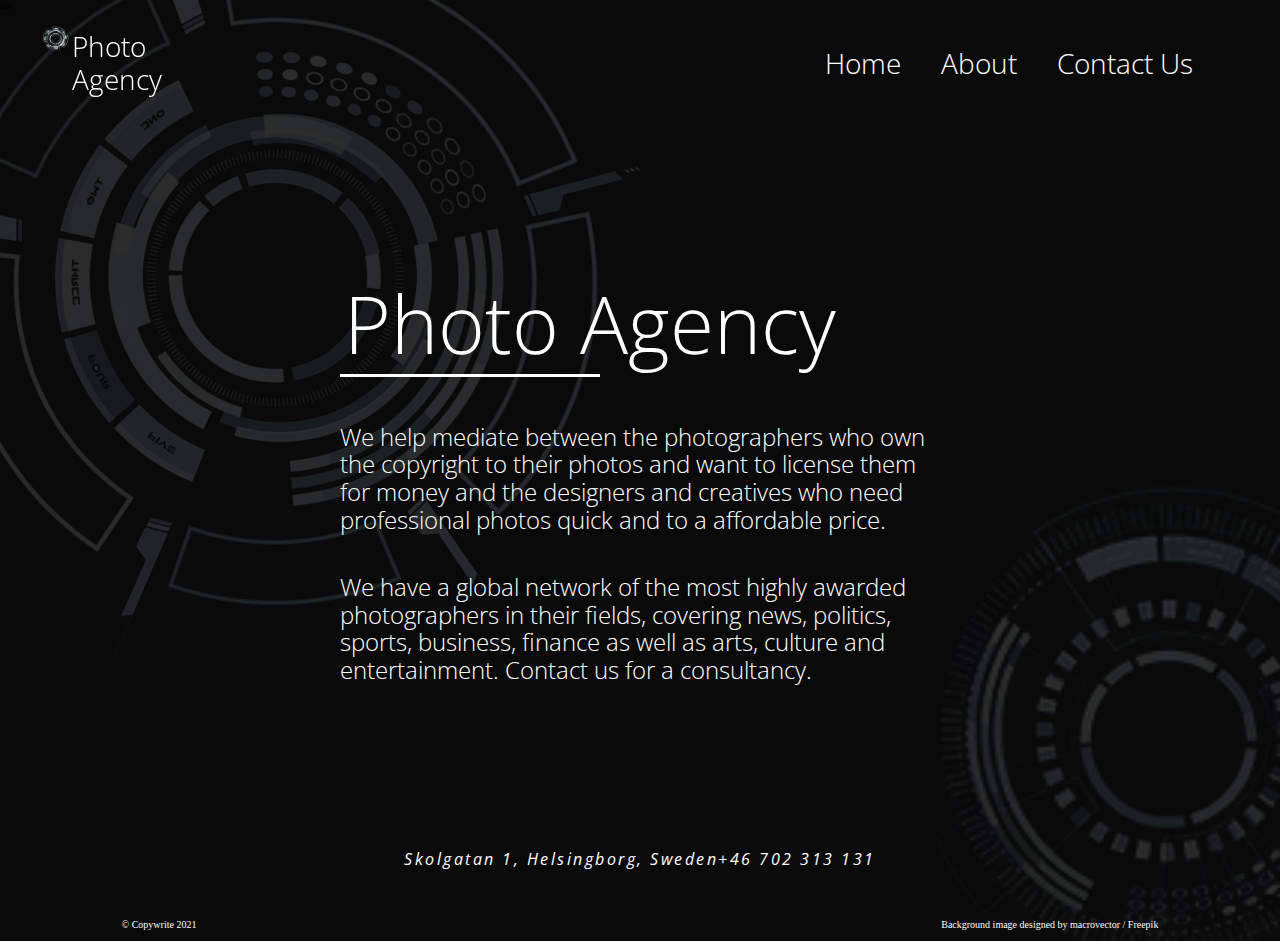
<file: index.html>
div<!DOCTYPE html>
<html lang="en">
  <head>
    <meta charset="UTF-8" />
    <meta http-equiv="X-UA-Compatible" content="IE=edge" />
    <meta name="viewport" content="width=device-width, initial-scale=1.0" />
    <meta
      name="description"
      content="We at Photo Agency help mediate between the photographers who own the copyright to their photos and want to license them for money and the designers and creatives who need professional photos quick and to a affordable price."
    />
    <meta
      property="og:description"
      content="We at Photo Agency help mediate between the photographers who own the copyright to their photos and want to license them for money and the designers and creatives who need professional photos quick and to a affordable price."
    />
    <meta
      property="twitter:description"
      content="We at Photo Agency help mediate between the photographers who own the copyright to their photos and want to license them for money and the designers and creatives who need professional photos quick and to a affordable price."
    />
    <!-- Google fonts -->
    <link rel="preconnect" href="https://fonts.gstatic.com" />
    <link
      href="https://fonts.googleapis.com/css2?family=Open+Sans+Condensed:ital,wght@0,300;0,700;1,300&display=swap"
      rel="stylesheet"
    />
    <!-- Font Awesome -->
    <link
      rel="stylesheet"
      href="https://use.fontawesome.com/releases/v5.15.2/css/all.css"
      integrity="sha384-vSIIfh2YWi9wW0r9iZe7RJPrKwp6bG+s9QZMoITbCckVJqGCCRhc+ccxNcdpHuYu"
      crossorigin="anonymous"
    />
    <!-- css stylesheets -->
    <link rel="stylesheet" href="assets/styles/normalize.css" />
    <link rel="stylesheet" href="assets/styles/landing/landing.css" />
    <!-- Favicon in title tab -->
    <link rel="icon" href="assets/images/landing-img/favicon-32x32.png" />
    <title>Photo Agency</title>
  </head>
  <body class="body">
    <!-- Background Images -->
    <!-- <div class="lenses2"> -->
    <svg class="lenses2-img">
      <use xlink:href="assets/images/landing-img/lens-D.svg#lensD"></use>
    </svg>
    <!-- </div> -->
    <!-- <div class="wrapper__lenses3"> -->
    <svg class="lenses3-img">
      <use xlink:href="assets/images/landing-img/lens-C.svg#lensC"></use>
    </svg>
    <!-- </div> -->

    <!-- Header with logo and navigation links -->
    <header class="header">
      <div class="logo heading__h3">
        <div>
          <svg class="logo__img">
            <use
              xlink:href="assets/images/landing-img/lens-small.svg#lens"
            ></use>
          </svg>
        </div>
        <a class="logo__link" href="#">Photo Agency</a>
      </div>
      <!-- Nav toggler -->
      <div class="menu-toggle" id="jsNavbarToggle">
        <div class="one"></div>
        <div class="two"></div>
        <div class="three"></div>
      </div>
      <!-- Navigation -->
      <nav class="nav">
        <ul class="nav__list" id="jsMenu">
          <li class="nav__item">
            <a href="#" class="nav__links heading__h3">Home</a>
          </li>
          <li class="nav__item">
            <a href="pages/about.html" class="nav__links heading__h3">About</a>
          </li>
          <li class="nav__item">
            <a href="pages/contact.html" class="nav__links heading__h3"
              >Contact Us</a
            >
          </li>
        </ul>
      </nav>
    </header>
    <div class="page-container">
      <main class="wrapper">
        <div class="main__title">
          <div class="h1">
            <h1 class="main__title--h1">Photo Agency</h1>
            <div class="h1__underline"></div>
          </div>
          <div class="main__paragraph">
            <h5 class="heading__h5 main__paragraph--h5">
              We help mediate between the photographers who own the copyright to
              their photos and want to license them for money and the designers
              and creatives who need professional photos quick and to a
              affordable price.
            </h5>
          </div>
          <div class="main__paragraph">
            <h5 class="heading__h5 main__paragraph--h5">
              We have a global network of the most highly awarded photographers
              in their fields, covering news, politics, sports, business,
              finance as well as arts, culture and entertainment. Contact us for
              a consultancy.
            </h5>
          </div>
        </div>
      </main>
      <!-- Footer with address and social media links -->
      <footer class="footer">
        <div class="footer__box">
          <address class="footer__address">
            <p class="footer__address--text">
              Skolgatan 1, Helsingborg, Sweden
            </p>
            <p class="footer__address--text">+46 702 313 131</p>
          </address>

          <div class="footer__social">
            <ul class="footer__social--list">
              <li class="footer__social--items">
                <a class="footer__social--icon" href="https://www.facebook.com/"
                  ><i class="fab fa-facebook"></i
                ></a>
              </li>
              <li class="footer__social--items">
                <a
                  class="footer__social--icon"
                  href="https://www.instagram.com/"
                  ><i class="fab fa-instagram"></i
                ></a>
              </li>
              <li class="footer__social--items">
                <a
                  class="footer__social--icon"
                  href="https://twitter.com/?lang=en"
                  ><i class="fab fa-twitter"></i
                ></a>
              </li>
              <li class="footer__social--items">
                <a class="footer__social--icon" href="https://www.linkedin.com/"
                  ><i class="fab fa-linkedin-in"></i
                ></a>
              </li>
            </ul>
          </div>
          <div class="copy">
            <div class="copy__text">&#169; Copywrite 2021</div>
            <div class="copy__attribute">
              <a href="http://www.freepik.com"
                >Background image designed by macrovector / Freepik</a
              >
            </div>
          </div>
        </div>
      </footer>
    </div>
    <!-- javascript file to toggle mobile navigation menu -->
    <script src="assets/script/landing.js"></script>
  </body>
</html>
</file>
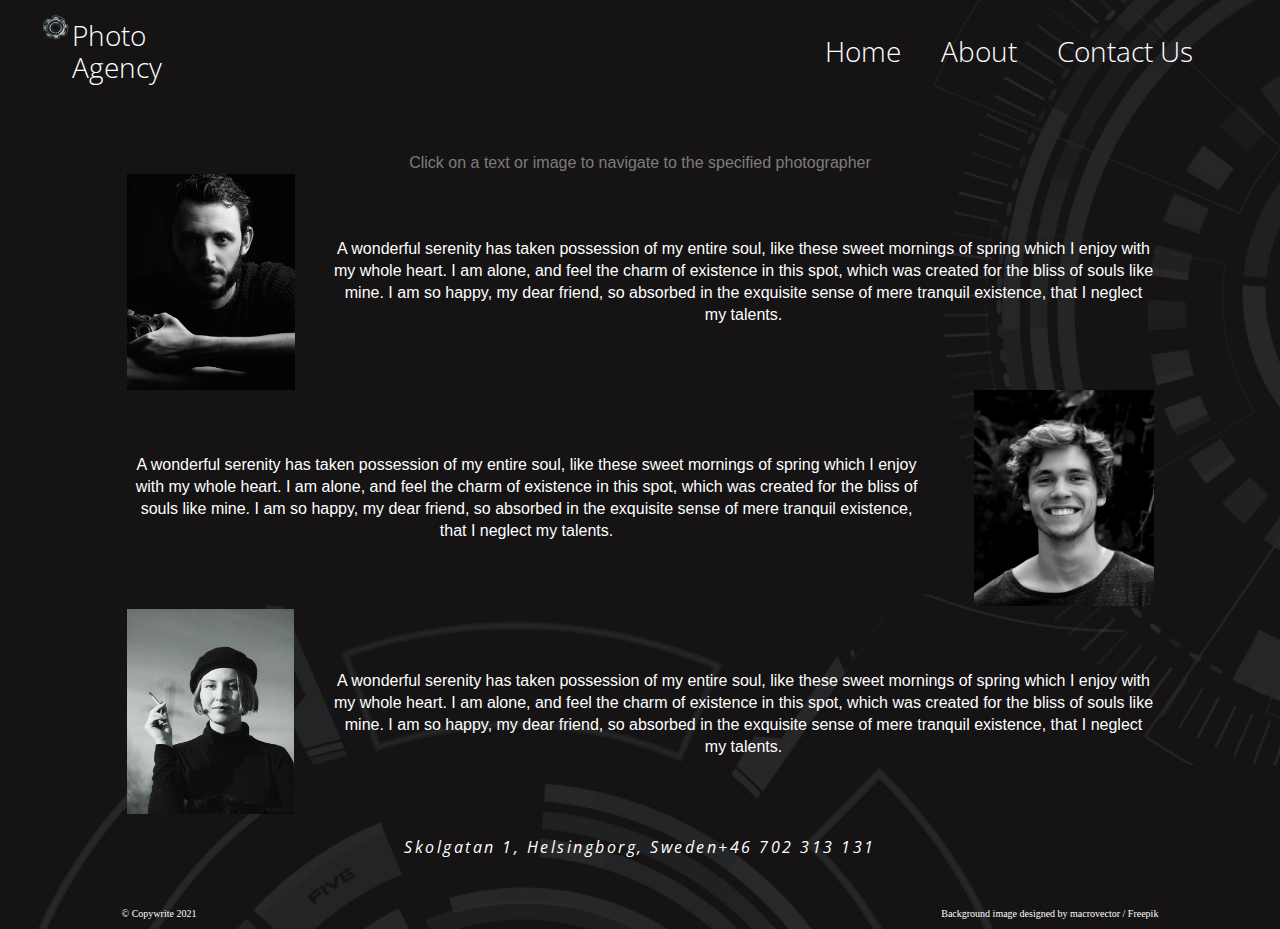
<file: pages/about.html>
<!DOCTYPE html>
<html lang="en">
  <head>
    <meta charset="UTF-8" />
    <meta http-equiv="X-UA-Compatible" content="IE=edge" />
    <meta name="viewport" content="width=device-width, initial-scale=1.0" />
    <meta
      name="description"
      content="We at Photo Agency help mediate between the photographers who own the copyright to their photos and want to license them for money and the designers and creatives who need professional photos quick and to a affordable price."
    />
    <meta
      property="og:description"
      content="We at Photo Agency help mediate between the photographers who own the copyright to their photos and want to license them for money and the designers and creatives who need professional photos quick and to a affordable price."
    />
    <meta
      property="twitter:description"
      content="We at Photo Agency help mediate between the photographers who own the copyright to their photos and want to license them for money and the designers and creatives who need professional photos quick and to a affordable price."
    />
    <!-- Google fonts -->
    <link rel="preconnect" href="https://fonts.gstatic.com" />
    <link
      href="https://fonts.googleapis.com/css2?family=Open+Sans+Condensed:ital,wght@0,300;0,700;1,300&display=swap"
      rel="stylesheet"
    />
    <!-- Font Awesome -->
    <link
      rel="stylesheet"
      href="https://use.fontawesome.com/releases/v5.15.2/css/all.css"
      integrity="sha384-vSIIfh2YWi9wW0r9iZe7RJPrKwp6bG+s9QZMoITbCckVJqGCCRhc+ccxNcdpHuYu"
      crossorigin="anonymous"
    />
    <!-- css stylesheets -->
    <link rel="stylesheet" href="../assets/styles/normalize.css" />
    <link rel="stylesheet" href="../assets/styles/about/about.css" />
    <!-- Favicon in title tab -->
    <link rel="icon" href="../assets/images/landing-img/favicon-32x32.png" />
    <title>Photo Agency</title>
  </head>
  <body>
    <!-- Navigation -->
    <header class="header">
      <div class="logo heading__h3">
        <div>
          <svg class="logo__img">
            <use
              xlink:href="../assets/images/landing-img/lens-small.svg#lens"
            ></use>
          </svg>
        </div>
        <a class="logo__link" href="../index.html">Photo Agency</a>
      </div>
      <!-- Nav toggler -->
      <div class="menu-toggle" id="jsNavbarToggle">
        <div class="one"></div>
        <div class="two"></div>
        <div class="three"></div>
      </div>
      <!-- Nav links -->
      <nav class="nav">
        <ul class="nav__list" id="jsMenu">
          <li class="nav__item">
            <a href="../index.html" class="nav__links heading__h3">Home</a>
          </li>
          <li class="nav__item">
            <a href="#" class="nav__links heading__h3">About</a>
          </li>
          <li class="nav__item">
            <a href="contact.html" class="nav__links heading__h3">Contact Us</a>
          </li>
        </ul>
      </nav>
    </header>
    <!-- End Navigation -->

    <main>
      <div class="about-container">
        <!-- none- hover text -->
        <div class="info">
          <p>
            Click on a text or image to navigate to the specified photographer
          </p>
        </div>
        <!-- alex -->
        <div class="container-alex">
          <a class="alex-link" href="../pages/about/alex.html">
            <div class="alex-img">
              <img
                class="alex-img"
                src="../assets/images/about-img/alex.webp"
                alt="Alex portrait"
              />
            </div>
            <div class="alex-text">
              A wonderful serenity has taken possession of my entire soul, like
              these sweet mornings of spring which I enjoy with my whole heart.
              I am alone, and feel the charm of existence in this spot, which
              was created for the bliss of souls like mine. I am so happy, my
              dear friend, so absorbed in the exquisite sense of mere tranquil
              existence, that I neglect my talents.
            </div>
            <svg class="line" height="2" width="500">
              <line
                x1="0"
                y1="0"
                x2="500"
                y2="0"
                style="stroke: white; stroke-width: 2"
              />
            </svg>
          </a>
        </div>
        <!-- chris -->
        <div class="container-chris">
          <a class="chris-link" href="../pages/about/chris.html">
            <svg class="line" height="2" width="500">
              <line
                x1="0"
                y1="0"
                x2="500"
                y2="0"
                style="stroke: white; stroke-width: 2"
              />
            </svg>
            <div class="chris-text">
              A wonderful serenity has taken possession of my entire soul, like
              these sweet mornings of spring which I enjoy with my whole heart.
              I am alone, and feel the charm of existence in this spot, which
              was created for the bliss of souls like mine. I am so happy, my
              dear friend, so absorbed in the exquisite sense of mere tranquil
              existence, that I neglect my talents.
            </div>
            <div class="chris-img">
              <img
                class="chris-img"
                src="../assets/images/about-img/chris.webp"
                alt="Chris portrait"
              />
            </div>
          </a>
        </div>
        <!-- mollie -->
        <div class="container-mollie">
          <a class="mollie-link" href="../pages/about/mollie.html">
            <div class="mollie-img">
              <img
                class="mollie-img"
                src="../assets/images/about-img/mollie.webp"
                alt="Alex portrait"
              />
            </div>
            <div class="mollie-text">
              A wonderful serenity has taken possession of my entire soul, like
              these sweet mornings of spring which I enjoy with my whole heart.
              I am alone, and feel the charm of existence in this spot, which
              was created for the bliss of souls like mine. I am so happy, my
              dear friend, so absorbed in the exquisite sense of mere tranquil
              existence, that I neglect my talents.
            </div>
            <svg class="line" height="2" width="500">
              <line
                x1="0"
                y1="0"
                x2="500"
                y2="0"
                style="stroke: white; stroke-width: 2"
              />
            </svg>
          </a>
        </div>
      </div>
    </main>

    <!-- Footer with address and social media links -->
    <footer class="footer">
      <div class="footer__box">
        <address class="footer__address">
          <p class="footer__address--text">Skolgatan 1, Helsingborg, Sweden</p>
          <p class="footer__address--text">+46 702 313 131</p>
        </address>

        <div class="footer__social">
          <ul class="footer__social--list">
            <li class="footer__social--items">
              <a class="footer__social--icon" href="https://www.facebook.com/"
                ><i class="fab fa-facebook"></i
              ></a>
            </li>
            <li class="footer__social--items">
              <a class="footer__social--icon" href="https://www.instagram.com/"
                ><i class="fab fa-instagram"></i
              ></a>
            </li>
            <li class="footer__social--items">
              <a
                class="footer__social--icon"
                href="https://twitter.com/?lang=en"
                ><i class="fab fa-twitter"></i
              ></a>
            </li>
            <li class="footer__social--items">
              <a class="footer__social--icon" href="https://www.linkedin.com/"
                ><i class="fab fa-linkedin-in"></i
              ></a>
            </li>
          </ul>
        </div>
        <div class="copy">
          <div class="copy__text">&#169; Copywrite 2021</div>
          <div class="copy__attribute">
            <a href="http://www.freepik.com"
              >Background image designed by macrovector / Freepik</a
            >
          </div>
        </div>
      </div>
    </footer>

    <!-- Javascript file to toggle mobile navigation menu -->
    <script src="../assets/script/landing.js"></script>
  </body>
</html>
</file>
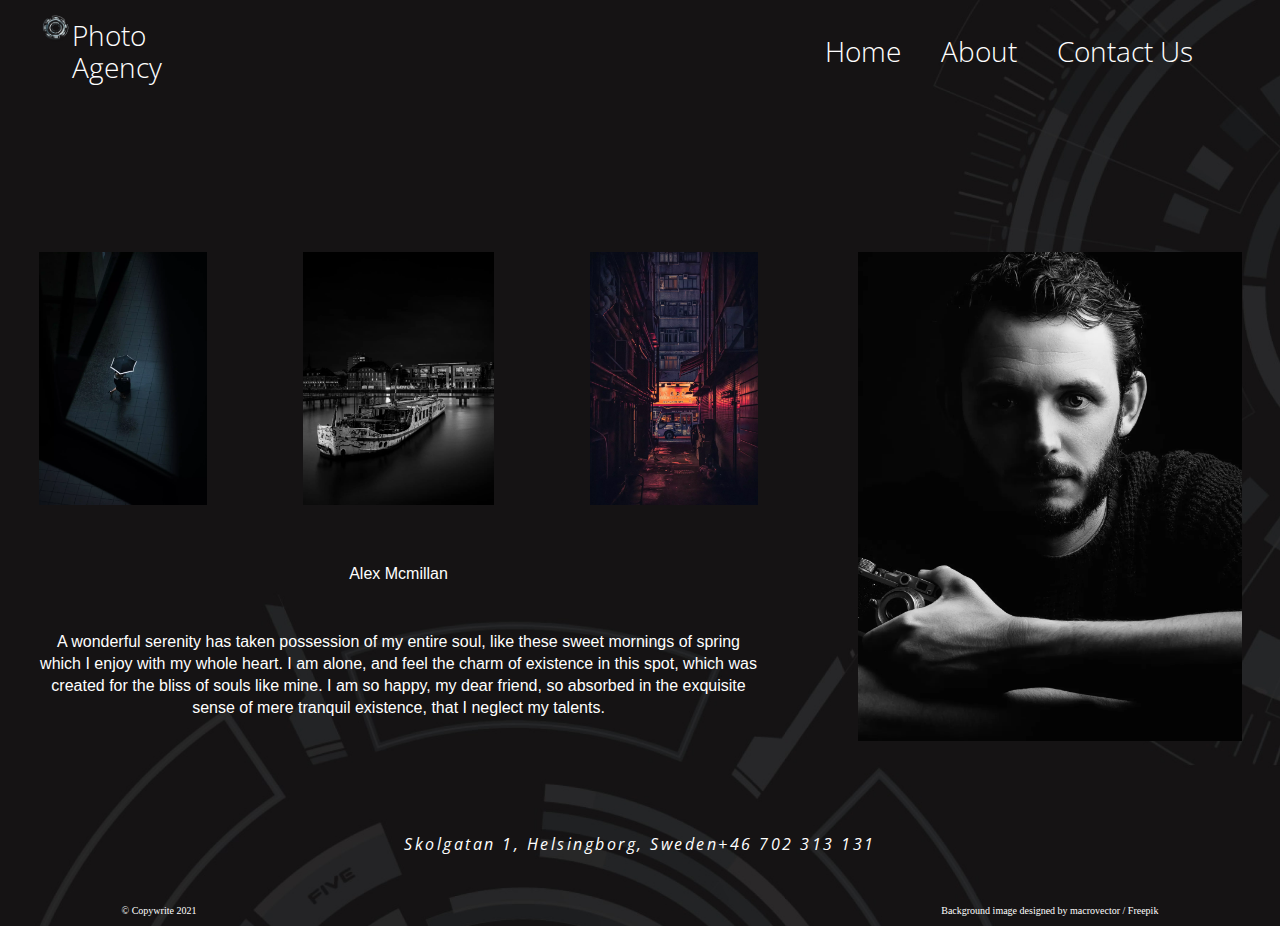
<file: pages/about/alex.html>
<!DOCTYPE html>
<html lang="en">
  <head>
    <meta charset="UTF-8" />
    <meta http-equiv="X-UA-Compatible" content="IE=edge" />
    <meta name="viewport" content="width=device-width, initial-scale=1.0" />
    <meta
      name="description"
      content="We at Photo Agency help mediate between the photographers who own the copyright to their photos and want to license them for money and the designers and creatives who need professional photos quick and to a affordable price."
    />
    <meta
      property="og:description"
      content="We at Photo Agency help mediate between the photographers who own the copyright to their photos and want to license them for money and the designers and creatives who need professional photos quick and to a affordable price."
    />
    <meta
      property="twitter:description"
      content="We at Photo Agency help mediate between the photographers who own the copyright to their photos and want to license them for money and the designers and creatives who need professional photos quick and to a affordable price."
    />
    <!-- Google fonts -->
    <link rel="preconnect" href="https://fonts.gstatic.com" />
    <link
      href="https://fonts.googleapis.com/css2?family=Open+Sans+Condensed:ital,wght@0,300;0,700;1,300&display=swap"
      rel="stylesheet"
    />
    <!-- Font Awesome -->
    <link
      rel="stylesheet"
      href="https://use.fontawesome.com/releases/v5.15.2/css/all.css"
      integrity="sha384-vSIIfh2YWi9wW0r9iZe7RJPrKwp6bG+s9QZMoITbCckVJqGCCRhc+ccxNcdpHuYu"
      crossorigin="anonymous"
    />
    <!-- css stylesheets -->
    <link rel="stylesheet" href="../../assets/styles/normalize.css" />
    <link rel="stylesheet" href="../../assets/styles/about/photo.css" />
    <!-- Favicon in title tab -->
    <link rel="icon" href="../../assets/images/landing-img/favicon-32x32.png" />
    <title>Photo Agency</title>
  </head>
  <body>
    <!-- Navigation -->
    <header class="header">
      <div class="logo heading__h3">
        <div>
          <svg class="logo__img">
            <use
              xlink:href="../../assets/images/landing-img/lens-small.svg#lens"
            ></use>
          </svg>
        </div>
        <a class="logo__link" href="../../index.html">Photo Agency</a>
      </div>
      <!-- Nav toggler -->
      <div class="menu-toggle" id="jsNavbarToggle">
        <div class="one"></div>
        <div class="two"></div>
        <div class="three"></div>
      </div>
      <!-- Nav links -->
      <nav class="nav">
        <ul class="nav__list" id="jsMenu">
          <li class="nav__item">
            <a href="../../index.html" class="nav__links heading__h3">Home</a>
          </li>
          <li class="nav__item">
            <a href="../about.html" class="nav__links heading__h3">About</a>
          </li>
          <li class="nav__item">
            <a href="../contact.html" class="nav__links heading__h3"
              >Contact Us</a
            >
          </li>
        </ul>
      </nav>
    </header>
    <!-- End Navigation -->
    <main>
      <div class="spacediv"></div>
      <div class="photo-container">
        <div class="left">
          <div class="photos">
            <div class="photos-sub-alex">
              <img
                src="../../assets/images/about-img/city-life.webp"
                alt="City"
              />
            </div>
            <div class="photos-sub-alex">
              <img src="../../assets/images/about-img/boat.webp" alt="Boat" />
            </div>
            <div class="photos-sub-alex">
              <img
                src="../../assets/images/about-img/hong-kong.webp"
                alt="Hong Kong"
              />
            </div>
          </div>
          <div class="text">
            <p>Alex Mcmillan</p>
            <p>
              A wonderful serenity has taken possession of my entire soul, like
              these sweet mornings of spring which I enjoy with my whole heart.
              I am alone, and feel the charm of existence in this spot, which
              was created for the bliss of souls like mine. I am so happy, my
              dear friend, so absorbed in the exquisite sense of mere tranquil
              existence, that I neglect my talents.
            </p>
          </div>
        </div>
        <div class="right">
          <img
            class="right"
            src="../../assets/images/about-img/alex.webp"
            alt="Alex, portrait"
          />
        </div>
      </div>
    </main>

    <!-- Footer with address and social media links -->
    <footer class="footer">
      <div class="footer__box">
        <address class="footer__address">
          <p class="footer__address--text">Skolgatan 1, Helsingborg, Sweden</p>
          <p class="footer__address--text">+46 702 313 131</p>
        </address>

        <div class="footer__social">
          <ul class="footer__social--list">
            <li class="footer__social--items">
              <a class="footer__social--icon" href="https://www.facebook.com/"
                ><i class="fab fa-facebook"></i
              ></a>
            </li>
            <li class="footer__social--items">
              <a class="footer__social--icon" href="https://www.instagram.com/"
                ><i class="fab fa-instagram"></i
              ></a>
            </li>
            <li class="footer__social--items">
              <a
                class="footer__social--icon"
                href="https://twitter.com/?lang=en"
                ><i class="fab fa-twitter"></i
              ></a>
            </li>
            <li class="footer__social--items">
              <a class="footer__social--icon" href="https://www.linkedin.com/"
                ><i class="fab fa-linkedin-in"></i
              ></a>
            </li>
          </ul>
        </div>
        <div class="copy">
          <div class="copy__text">&#169; Copywrite 2021</div>
          <div class="copy__attribute">
            <a href="http://www.freepik.com"
              >Background image designed by macrovector / Freepik</a
            >
          </div>
        </div>
      </div>
    </footer>

    <!-- Javascript file to toggle mobile navigation menu -->
    <script src="../../assets/script/landing.js"></script>
  </body>
</html>
</file>
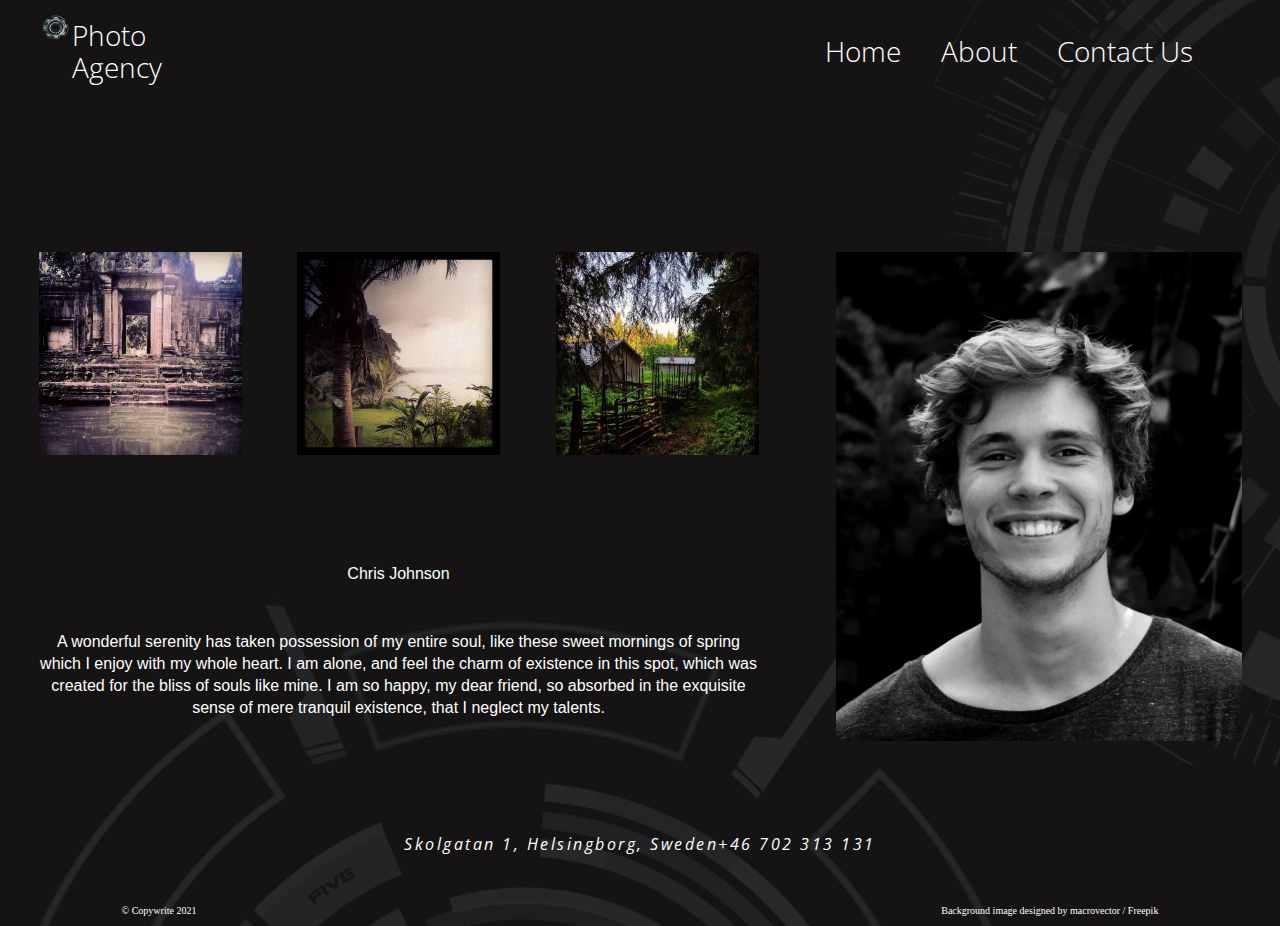
<file: pages/about/chris.html>
<!DOCTYPE html>
<html lang="en">
  <head>
    <meta charset="UTF-8" />
    <meta http-equiv="X-UA-Compatible" content="IE=edge" />
    <meta name="viewport" content="width=device-width, initial-scale=1.0" />
    <meta
      name="description"
      content="We at Photo Agency help mediate between the photographers who own the copyright to their photos and want to license them for money and the designers and creatives who need professional photos quick and to a affordable price."
    />
    <meta
      property="og:description"
      content="We at Photo Agency help mediate between the photographers who own the copyright to their photos and want to license them for money and the designers and creatives who need professional photos quick and to a affordable price."
    />
    <meta
      property="twitter:description"
      content="We at Photo Agency help mediate between the photographers who own the copyright to their photos and want to license them for money and the designers and creatives who need professional photos quick and to a affordable price."
    />
    <!-- Google fonts -->
    <link rel="preconnect" href="https://fonts.gstatic.com" />
    <link
      href="https://fonts.googleapis.com/css2?family=Open+Sans+Condensed:ital,wght@0,300;0,700;1,300&display=swap"
      rel="stylesheet"
    />
    <!-- Font Awesome -->
    <link
      rel="stylesheet"
      href="https://use.fontawesome.com/releases/v5.15.2/css/all.css"
      integrity="sha384-vSIIfh2YWi9wW0r9iZe7RJPrKwp6bG+s9QZMoITbCckVJqGCCRhc+ccxNcdpHuYu"
      crossorigin="anonymous"
    />
    <!-- css stylesheets -->
    <link rel="stylesheet" href="../../assets/styles/normalize.css" />
    <link rel="stylesheet" href="../../assets/styles/about/photo.css" />
    <!-- Favicon in title tab -->
    <link rel="icon" href="../../assets/images/landing-img/favicon-32x32.png" />
    <title>Photo Agency</title>
  </head>
  <body>
    <!-- Navigation -->
    <header class="header">
      <div class="logo heading__h3">
        <div>
          <svg class="logo__img">
            <use
              xlink:href="../../assets/images/landing-img/lens-small.svg#lens"
            ></use>
          </svg>
        </div>
        <a class="logo__link" href="../../index.html">Photo Agency</a>
      </div>
      <!-- Nav toggler -->
      <div class="menu-toggle" id="jsNavbarToggle">
        <div class="one"></div>
        <div class="two"></div>
        <div class="three"></div>
      </div>
      <!-- Nav links -->
      <nav class="nav">
        <ul class="nav__list" id="jsMenu">
          <li class="nav__item">
            <a href="../../index.html" class="nav__links heading__h3">Home</a>
          </li>
          <li class="nav__item">
            <a href="../about.html" class="nav__links heading__h3">About</a>
          </li>
          <li class="nav__item">
            <a href="../contact.html" class="nav__links heading__h3"
              >Contact Us</a
            >
          </li>
        </ul>
      </nav>
    </header>
    <!-- End Navigation -->
    <main>
      <div class="spacediv"></div>
      <div class="photo-container">
        <div class="left">
          <div class="photos">
            <div class="photos-sub-chris">
              <img
                src="../../assets/images/about-img/cambodia.webp"
                alt="Temple"
              />
            </div>
            <div class="photos-sub-chris">
              <img src="../../assets/images/about-img/palm.webp" alt="Palm" />
            </div>
            <div class="photos-sub-chris">
              <img
                src="../../assets/images/about-img/woods.webp"
                alt="Forest"
              />
            </div>
          </div>
          <div class="text">
            <p>Chris Johnson</p>
            <p>
              A wonderful serenity has taken possession of my entire soul, like
              these sweet mornings of spring which I enjoy with my whole heart.
              I am alone, and feel the charm of existence in this spot, which
              was created for the bliss of souls like mine. I am so happy, my
              dear friend, so absorbed in the exquisite sense of mere tranquil
              existence, that I neglect my talents.
            </p>
          </div>
        </div>
        <div class="right">
          <img
            class="right"
            src="../../assets/images/about-img/chris.webp"
            alt="Chris, portrait"
          />
        </div>
      </div>
    </main>

    <!-- Footer with address and social media links -->
    <footer class="footer">
      <div class="footer__box">
        <address class="footer__address">
          <p class="footer__address--text">Skolgatan 1, Helsingborg, Sweden</p>
          <p class="footer__address--text">+46 702 313 131</p>
        </address>

        <div class="footer__social">
          <ul class="footer__social--list">
            <li class="footer__social--items">
              <a class="footer__social--icon" href="https://www.facebook.com/"
                ><i class="fab fa-facebook"></i
              ></a>
            </li>
            <li class="footer__social--items">
              <a class="footer__social--icon" href="https://www.instagram.com/"
                ><i class="fab fa-instagram"></i
              ></a>
            </li>
            <li class="footer__social--items">
              <a
                class="footer__social--icon"
                href="https://twitter.com/?lang=en"
                ><i class="fab fa-twitter"></i
              ></a>
            </li>
            <li class="footer__social--items">
              <a class="footer__social--icon" href="https://www.linkedin.com/"
                ><i class="fab fa-linkedin-in"></i
              ></a>
            </li>
          </ul>
        </div>
        <div class="copy">
          <div class="copy__text">&#169; Copywrite 2021</div>
          <div class="copy__attribute">
            <a href="http://www.freepik.com"
              >Background image designed by macrovector / Freepik</a
            >
          </div>
        </div>
      </div>
    </footer>

    <!-- Javascript file to toggle mobile navigation menu -->
    <script src="../../assets/script/landing.js"></script>
  </body>
</html>
</file>
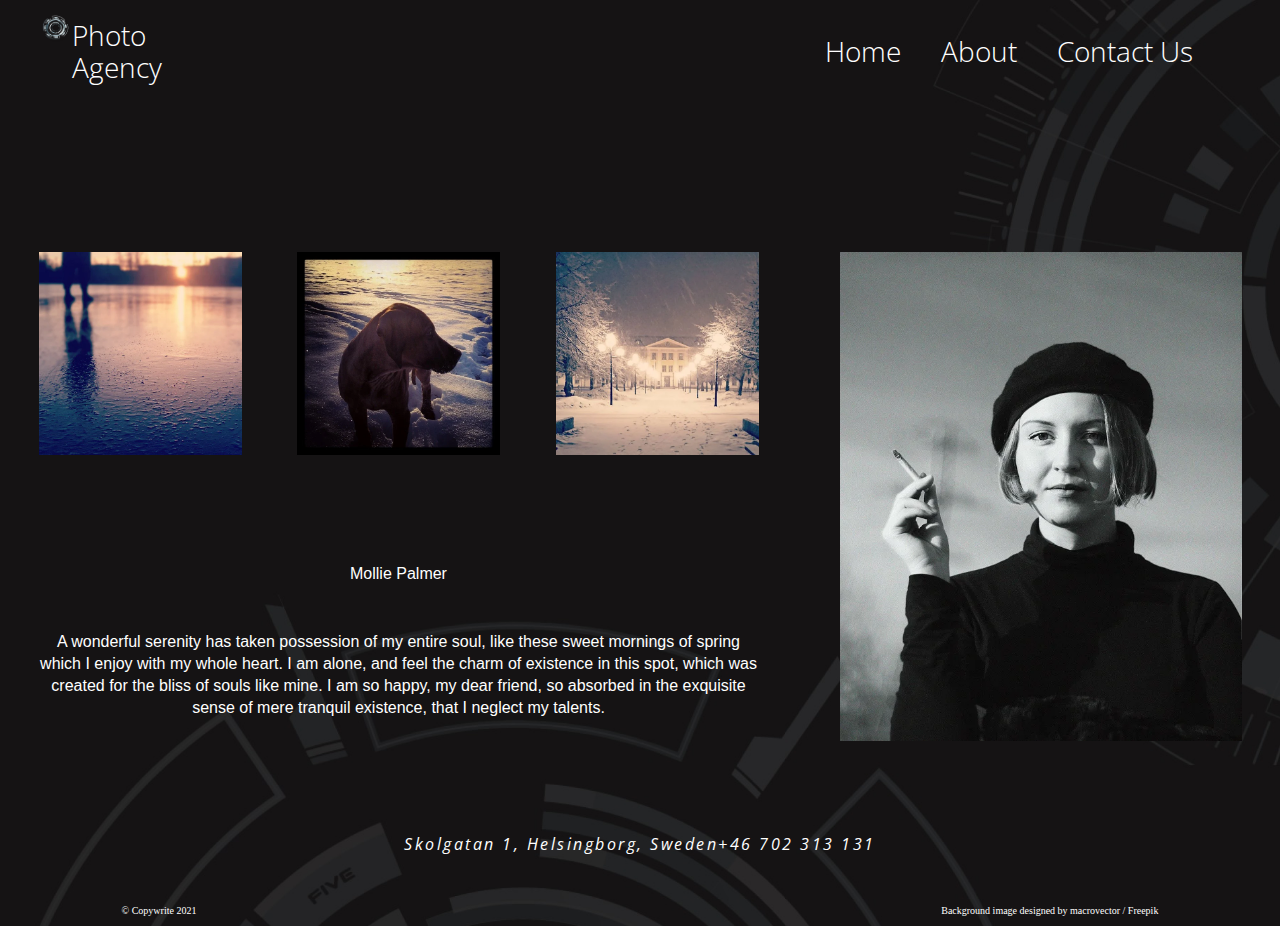
<file: pages/about/mollie.html>
<!DOCTYPE html>
<html lang="en">
  <head>
    <meta charset="UTF-8" />
    <meta http-equiv="X-UA-Compatible" content="IE=edge" />
    <meta name="viewport" content="width=device-width, initial-scale=1.0" />
    <meta
      name="description"
      content="We at Photo Agency help mediate between the photographers who own the copyright to their photos and want to license them for money and the designers and creatives who need professional photos quick and to a affordable price."
    />
    <meta
      property="og:description"
      content="We at Photo Agency help mediate between the photographers who own the copyright to their photos and want to license them for money and the designers and creatives who need professional photos quick and to a affordable price."
    />
    <meta
      property="twitter:description"
      content="We at Photo Agency help mediate between the photographers who own the copyright to their photos and want to license them for money and the designers and creatives who need professional photos quick and to a affordable price."
    />
    <!-- Google fonts -->
    <link rel="preconnect" href="https://fonts.gstatic.com" />
    <link
      href="https://fonts.googleapis.com/css2?family=Open+Sans+Condensed:ital,wght@0,300;0,700;1,300&display=swap"
      rel="stylesheet"
    />
    <!-- Font Awesome -->
    <link
      rel="stylesheet"
      href="https://use.fontawesome.com/releases/v5.15.2/css/all.css"
      integrity="sha384-vSIIfh2YWi9wW0r9iZe7RJPrKwp6bG+s9QZMoITbCckVJqGCCRhc+ccxNcdpHuYu"
      crossorigin="anonymous"
    />
    <!-- css stylesheets -->
    <link rel="stylesheet" href="../../assets/styles/normalize.css" />
    <link rel="stylesheet" href="../../assets/styles/about/photo.css" />
    <!-- Favicon in title tab -->
    <link rel="icon" href="../../assets/images/landing-img/favicon-32x32.png" />
    <title>Photo Agency</title>
  </head>
  <body>
    <!-- Navigation -->
    <header class="header">
      <div class="logo heading__h3">
        <div>
          <svg class="logo__img">
            <use
              xlink:href="../../assets/images/landing-img/lens-small.svg#lens"
            ></use>
          </svg>
        </div>
        <a class="logo__link" href="../../index.html">Photo Agency</a>
      </div>
      <!-- Nav toggler -->
      <div class="menu-toggle" id="jsNavbarToggle">
        <div class="one"></div>
        <div class="two"></div>
        <div class="three"></div>
      </div>
      <!-- Nav links -->
      <nav class="nav">
        <ul class="nav__list" id="jsMenu">
          <li class="nav__item">
            <a href="../../index.html" class="nav__links heading__h3">Home</a>
          </li>
          <li class="nav__item">
            <a href="../about.html" class="nav__links heading__h3">About</a>
          </li>
          <li class="nav__item">
            <a href="../contact.html" class="nav__links heading__h3"
              >Contact Us</a
            >
          </li>
        </ul>
      </nav>
    </header>
    <!-- End Navigation -->
    <main>
      <div class="spacediv"></div>
      <div class="photo-container">
        <div class="left">
          <div class="photos">
            <div class="photos-sub-mollie">
              <img src="../../assets/images/about-img/ice.webp" alt="Ice" />
            </div>
            <div class="photos-sub-mollie">
              <img src="../../assets/images/about-img/dog.webp" alt="Dog" />
            </div>
            <div class="photos-sub-mollie">
              <img
                src="../../assets/images/about-img/avenue.webp"
                alt="Avenue"
              />
            </div>
          </div>
          <div class="text">
            <p>Mollie Palmer</p>
            <p>
              A wonderful serenity has taken possession of my entire soul, like
              these sweet mornings of spring which I enjoy with my whole heart.
              I am alone, and feel the charm of existence in this spot, which
              was created for the bliss of souls like mine. I am so happy, my
              dear friend, so absorbed in the exquisite sense of mere tranquil
              existence, that I neglect my talents.
            </p>
          </div>
        </div>
        <div class="right">
          <img
            class="right"
            src="../../assets/images/about-img/mollie.webp"
            alt="Mollie, portrait"
          />
        </div>
      </div>
    </main>

    <!-- Footer with address and social media links -->
    <footer class="footer">
      <div class="footer__box">
        <address class="footer__address">
          <p class="footer__address--text">Skolgatan 1, Helsingborg, Sweden</p>
          <p class="footer__address--text">+46 702 313 131</p>
        </address>

        <div class="footer__social">
          <ul class="footer__social--list">
            <li class="footer__social--items">
              <a class="footer__social--icon" href="https://www.facebook.com/"
                ><i class="fab fa-facebook"></i
              ></a>
            </li>
            <li class="footer__social--items">
              <a class="footer__social--icon" href="https://www.instagram.com/"
                ><i class="fab fa-instagram"></i
              ></a>
            </li>
            <li class="footer__social--items">
              <a class="footer__social--icon" href="https://www.linkedin.com/"
                ><i class="fab fa-twitter"></i
              ></a>
            </li>
            <li class="footer__social--items">
              <a
                class="footer__social--icon"
                href="https://twitter.com/?lang=en"
                ><i class="fab fa-linkedin-in"></i
              ></a>
            </li>
          </ul>
        </div>
        <div class="copy">
          <div class="copy__text">&#169; Copywrite 2021</div>
          <div class="copy__attribute">
            <a href="http://www.freepik.com"
              >Background image designed by macrovector / Freepik</a
            >
          </div>
        </div>
      </div>
    </footer>

    <!-- Javascript file to toggle mobile navigation menu -->
    <script src="../../assets/script/landing.js"></script>
  </body>
</html>
</file>
<file: assets/styles/landing/landing.css>
.heading__h1 {
  font-family: "Open Sans Condensed", sans-serif;
  color: #fff;
  font-weight: 300;
  font-size: 3rem;
}

.heading__h2 {
  font-family: "Open Sans Condensed", sans-serif;
  color: #fff;
  font-weight: 300;
  font-size: 2.5rem;
}

.heading__h3 {
  font-family: "Open Sans Condensed", sans-serif;
  color: #fff;
  font-weight: 300;
  font-size: 2rem;
}

.heading__h4 {
  font-family: "Open Sans Condensed", sans-serif;
  color: #fff;
  font-weight: 300;
  font-size: 1.8rem;
}

.heading__h5 {
  font-family: "Open Sans Condensed", sans-serif;
  color: #fff;
  font-weight: 300;
  font-size: 1.6rem;
}

.heading__h6 {
  font-family: "Open Sans Condensed", sans-serif;
  color: #fff;
  font-weight: 300;
  font-size: 1.2rem;
}

.paragraph {
  font-family: "Open Sans Condensed", sans-serif;
  color: #fff;
  font-weight: 300;
  font-size: 1.6rem;
}

.heading__h1 {
  font-family: "Open Sans Condensed", sans-serif;
  color: #fff;
  font-weight: 300;
  font-size: 3rem;
}

.heading__h2 {
  font-family: "Open Sans Condensed", sans-serif;
  color: #fff;
  font-weight: 300;
  font-size: 2.5rem;
}

.heading__h3 {
  font-family: "Open Sans Condensed", sans-serif;
  color: #fff;
  font-weight: 300;
  font-size: 2rem;
}

.heading__h4 {
  font-family: "Open Sans Condensed", sans-serif;
  color: #fff;
  font-weight: 300;
  font-size: 1.8rem;
}

.heading__h5 {
  font-family: "Open Sans Condensed", sans-serif;
  color: #fff;
  font-weight: 300;
  font-size: 1.6rem;
}

.heading__h6 {
  font-family: "Open Sans Condensed", sans-serif;
  color: #fff;
  font-weight: 300;
  font-size: 1.2rem;
}

.paragraph {
  font-family: "Open Sans Condensed", sans-serif;
  color: #fff;
  font-weight: 300;
  font-size: 1.6rem;
}

*,
*::after,
*::before {
  box-sizing: inherit;
}

:root {
  font-size: 62.5%;
}

body {
  position: relative;
  box-sizing: border-box;
  background: #0b0a0a;
}

.header {
  display: flex;
  width: 90%;
  margin: auto;
  margin-top: 2rem;
  padding: 2em;
}

.logo,
.heading__h3 {
  position: relative;
  width: 15rem;
}
.logo__link,
.heading__h3__link {
  text-decoration: none;
  color: #fff;
  cursor: pointer;
}
.logo__img,
.heading__h3__img {
  position: absolute;
  top: -5px;
  left: -30px;
  width: 4rem;
  height: 4rem;
}

.nav {
  width: 70vw;
  display: flex;
  flex-flow: column nowrap;
  align-items: flex-end;
}

.nav__list {
  list-style-type: none;
  display: none;
  position: absolute;
  top: 6%;
  right: 6%;
  background-color: rgba(47, 44, 44, 0.8);
  padding: 1em;
  border-radius: 1rem;
  animation-duration: 1.2s;
  animation-name: bounceIn;
}

.active {
  display: block;
  z-index: 999;
}

.nav__links {
  text-decoration: none;
  outline: none;
  color: #fff;
}

.nav__item {
  padding: 0.5em;
  border-top: 0.2rem solid transparent;
  border-bottom: 0.2rem solid transparent;
}

.nav__item + .nav__item {
  margin-top: 2rem;
}

.nav__item:hover {
  border-top: 0.2rem solid #fff;
  border-bottom: 0.2rem solid #fff;
}

/* icon */
.menu-toggle {
  width: 40px;
  height: 30px;
  position: absolute;
  top: 40px;
  right: 25px;
  cursor: pointer;
}

.one,
.two,
.three {
  width: 100%;
  height: 5px;
  background: #fff;
  margin: 6px auto;
}

/* Animation */
@keyframes bounceIn {
  0% {
    transform: scale(0.1);
    opacity: 0;
  }
  60% {
    transform: scale(1.1);
    opacity: 1;
  }
  100% {
    transform: scale(1);
  }
}
/* ----- navbar media queries ----- */
@media screen and (min-width: 800px) {
  .menu-toggle {
    display: none;
  }

  .header {
    width: 90%;
    max-width: 130rem;
    margin: auto;
    display: flex;
    align-items: center;
    justify-content: space-between;
    padding: 0.8em;
  }

  .logo .heading__h3 {
    font-size: 2.5rem;
  }

  .nav {
    width: 50rem;
  }

  .nav__list {
    position: static;
    display: flex;
    align-items: center;
    justify-content: flex-end;
    list-style-type: none;
    background-color: transparent;
    animation: none;
  }

  .nav__item + .nav__item {
    margin-left: 3rem;
    margin-top: 0;
  }

  .nav__item a {
    text-decoration: none;
  }
}
@media screen and (min-width: 1200px) {
  .header .heading__h3 {
    font-size: 2.8rem;
  }
}
@media screen and (min-width: 1390px) {
  .header .heading__h3 {
    font-size: 3.4rem;
  }
}
.heading__h1 {
  font-family: "Open Sans Condensed", sans-serif;
  color: #fff;
  font-weight: 300;
  font-size: 3rem;
}

.heading__h2 {
  font-family: "Open Sans Condensed", sans-serif;
  color: #fff;
  font-weight: 300;
  font-size: 2.5rem;
}

.heading__h3 {
  font-family: "Open Sans Condensed", sans-serif;
  color: #fff;
  font-weight: 300;
  font-size: 2rem;
}

.heading__h4 {
  font-family: "Open Sans Condensed", sans-serif;
  color: #fff;
  font-weight: 300;
  font-size: 1.8rem;
}

.heading__h5 {
  font-family: "Open Sans Condensed", sans-serif;
  color: #fff;
  font-weight: 300;
  font-size: 1.6rem;
}

.heading__h6 {
  font-family: "Open Sans Condensed", sans-serif;
  color: #fff;
  font-weight: 300;
  font-size: 1.2rem;
}

.paragraph {
  font-family: "Open Sans Condensed", sans-serif;
  color: #fff;
  font-weight: 300;
  font-size: 1.6rem;
}

.footer {
  width: 100%;
  margin: auto;
  min-height: 5rem;
  display: flex;
  align-items: center;
}
.footer__address {
  display: flex;
  text-align: center;
  letter-spacing: 0.25rem;
}
.footer__address--text {
  font-family: "Open Sans Condensed", sans-serif;
  color: #fff;
  font-size: 1rem;
}
.footer__box {
  display: flex;
  flex-direction: column;
  align-items: center;
  margin: auto;
  width: 90%;
  height: auto;
}
.footer__social {
  width: 100%;
  max-width: 80rem;
  display: flex;
  align-items: center;
  justify-content: space-around;
  margin-top: 0.5rem;
}
.footer__social--list {
  list-style-type: none;
  padding-left: 0;
  width: 100%;
  display: flex;
  align-items: center;
  justify-content: space-between;
}
.footer__social--items a {
  color: #fff;
  font-size: 1.2rem;
}
.footer__social--icons {
  color: #fff;
}

.fab:hover {
  color: #00bcd4;
  -webkit-transform: scale(1.3);
  -ms-transform: scale(1.3);
  transform: scale(1.3);
  -webkit-transition: 0.2s ease-in-out;
  -o-transition: 0.2s ease-in-out;
  transition: 0.2s ease-in-out;
}

.copy {
  display: flex;
  flex-wrap: wrap;
  width: 90%;
  align-items: center;
  justify-content: space-between;
  margin-top: 1rem;
  margin-bottom: 1rem;
}
.copy__text {
  color: #fff;
}
.copy__attribute a {
  color: #fff;
  text-decoration: none;
}

@media screen and (min-width: 400px) {
  .footer__social--list {
    max-width: 40rem;
  }
}
@media screen and (min-width: 800px) {
  .footer__address--text {
    font-size: 1.2rem;
  }
  .footer__social--icon {
    font-size: 1.2rem;
  }
}
@media screen and (min-width: 1200px) {
  .footer__address--text {
    font-size: 1.6rem;
  }
  .footer__social--icon {
    font-size: 1.8rem;
  }
}
.body {
  position: relative;
  overflow: hidden;
}

.lenses2-img {
  position: fixed;
  top: 0;
  left: -10%;
  opacity: 0.15;
  width: 30rem;
  height: 30rem;
}
@media only screen and (min-width: 540px) {
  .lenses2-img {
    top: -5%;
    left: -10%;
    width: 40rem;
    height: 40rem;
  }
}
@media only screen and (min-width: 720px) {
  .lenses2-img {
    top: -5%;
    left: -10%;
    width: 60rem;
    height: 60rem;
  }
}
@media only screen and (min-width: 1200px) {
  .lenses2-img {
    top: -15%;
    left: -10%;
    width: 80rem;
    height: 80rem;
  }
}
@media only screen and (min-width: 1600px) {
  .lenses2-img {
    top: -15%;
    left: -10%;
    width: 100rem;
    height: 100rem;
  }
}

.lenses3-img {
  position: fixed;
  bottom: -15%;
  right: -15%;
  opacity: 0.15;
  width: 30rem;
  height: 30rem;
}
@media only screen and (min-width: 540px) {
  .lenses3-img {
    bottom: -15%;
    right: -15%;
    width: 40rem;
    height: 40rem;
  }
}
@media only screen and (min-width: 800px) {
  .lenses3-img {
    bottom: -15%;
    right: -15%;
    width: 60rem;
    height: 60rem;
  }
}
@media only screen and (min-width: 1400px) {
  .lenses3-img {
    bottom: -30%;
    right: -15%;
    width: 80rem;
    height: 80rem;
  }
}

.wrapper {
  display: flex;
  width: 90%;
  height: 70vh;
  margin: auto;
}

.main__title {
  display: flex;
  flex-direction: column;
  align-items: center;
  margin: auto;
}
.main__title--h1 {
  text-align: center;
  font-family: "Open Sans Condensed", sans-serif;
  color: #fff;
  font-weight: 300;
  font-size: 3.4rem;
}

.h1 {
  position: relative;
  width: 30rem;
  margin: auto;
}
.h1__underline {
  width: 12rem;
  height: 0.2rem;
  background-color: #fff;
  position: absolute;
  top: 6.12rem;
  left: 3.2rem;
}

@media screen and (min-width: 600px) {
  .wrapper {
    width: 70vw;
    height: 80vh;
  }

  .main__title--h1 {
    font-size: 4rem;
  }
  .main__paragraph--h5 {
    font-size: 2.2rem;
  }

  .h1__underline {
    width: 16rem;
    height: 0.3rem;
    top: 7.3rem;
    left: 0;
  }
}
@media screen and (min-width: 780px) {
  .main__title--h1 {
    font-size: 6rem;
  }

  .h1__underline {
    width: 18rem;
    height: 0.3rem;
    top: 11rem;
    left: -2rem;
  }
}
@media screen and (min-width: 1160px) {
  .main__title--h1 {
    font-size: 8rem;
  }
  .main__paragraph--h5 {
    width: 60rem;
    font-size: 2.4rem;
    margin-top: 0;
  }

  .h1 {
    width: 50rem;
    align-self: flex-start;
    margin: 0;
  }
  .h1__underline {
    width: 26rem;
    height: 0.38rem;
    top: 15rem;
    left: 0;
  }

  .heading__h3 {
    font-size: 2.5rem;
  }
}
@media screen and (min-width: 1440px) {
  .main__paragraph--h5 {
    width: 70rem;
    font-size: 3rem;
  }
}

/*# sourceMappingURL=landing.css.map */
</file>
<file: assets/styles/about/about.css>
.heading__h1 {
  font-family: "Open Sans Condensed", sans-serif;
  color: #fff;
  font-weight: 300;
  font-size: 3rem;
}

.heading__h2 {
  font-family: "Open Sans Condensed", sans-serif;
  color: #fff;
  font-weight: 300;
  font-size: 2.5rem;
}

.heading__h3 {
  font-family: "Open Sans Condensed", sans-serif;
  color: #fff;
  font-weight: 300;
  font-size: 2rem;
}

.heading__h4 {
  font-family: "Open Sans Condensed", sans-serif;
  color: #fff;
  font-weight: 300;
  font-size: 1.8rem;
}

.heading__h5 {
  font-family: "Open Sans Condensed", sans-serif;
  color: #fff;
  font-weight: 300;
  font-size: 1.6rem;
}

.heading__h6 {
  font-family: "Open Sans Condensed", sans-serif;
  color: #fff;
  font-weight: 300;
  font-size: 1.2rem;
}

.paragraph {
  font-family: "Open Sans Condensed", sans-serif;
  color: #fff;
  font-weight: 300;
  font-size: 1.6rem;
}

*,
*::after,
*::before {
  box-sizing: inherit;
}

:root {
  font-size: 62.5%;
}

body {
  position: relative;
  box-sizing: border-box;
  background: #0b0a0a;
}

.header {
  display: flex;
  width: 90%;
  margin: auto;
  margin-top: 2rem;
  padding: 2em;
}

.logo,
.heading__h3 {
  position: relative;
  width: 15rem;
}
.logo__link,
.heading__h3__link {
  text-decoration: none;
  color: #fff;
  cursor: pointer;
}
.logo__img,
.heading__h3__img {
  position: absolute;
  top: -5px;
  left: -30px;
  width: 4rem;
  height: 4rem;
}

.nav {
  width: 70vw;
  display: flex;
  flex-flow: column nowrap;
  align-items: flex-end;
}

.nav__list {
  list-style-type: none;
  display: none;
  position: absolute;
  top: 11%;
  right: 6%;
  background-color: rgba(47, 44, 44, 0.8);
  padding: 1em;
  border-radius: 1rem;
  animation-duration: 1.2s;
  animation-name: bounceIn;
}

.active {
  display: block;
  z-index: 999;
}

.nav__links {
  text-decoration: none;
  outline: none;
  color: #fff;
}

.nav__item {
  padding: 0.5em;
  border-top: 0.2rem solid transparent;
  border-bottom: 0.2rem solid transparent;
}

.nav__item + .nav__item {
  margin-top: 2rem;
}

.nav__item:hover {
  border-top: 0.2rem solid #fff;
  border-bottom: 0.2rem solid #fff;
}

/* icon */
.menu-toggle {
  width: 40px;
  height: 30px;
  position: absolute;
  top: 40px;
  right: 25px;
  cursor: pointer;
}

.one,
.two,
.three {
  width: 100%;
  height: 5px;
  background: #fff;
  margin: 6px auto;
}

/* Animation */
@keyframes bounceIn {
  0% {
    transform: scale(0.1);
    opacity: 0;
  }
  60% {
    transform: scale(1.1);
    opacity: 1;
  }
  100% {
    transform: scale(1);
  }
}
/* ----- navbar media queries ----- */
@media screen and (min-width: 800px) {
  .menu-toggle {
    display: none;
  }

  .header {
    width: 90%;
    max-width: 130rem;
    margin: auto;
    display: flex;
    align-items: center;
    justify-content: space-between;
    padding: 0.8em;
  }

  .logo .heading__h3 {
    font-size: 2.5rem;
  }

  .nav {
    width: 50rem;
  }

  .nav__list {
    position: static;
    display: flex;
    align-items: center;
    justify-content: flex-end;
    list-style-type: none;
    background-color: transparent;
    animation: none;
  }

  .nav__item + .nav__item {
    margin-left: 3rem;
    margin-top: 0;
  }

  .nav__item a {
    text-decoration: none;
  }
}
@media screen and (min-width: 1200px) {
  .header .heading__h3 {
    font-size: 2.8rem;
  }
}
@media screen and (min-width: 1390px) {
  .header .heading__h3 {
    font-size: 3.4rem;
  }
}
.heading__h1 {
  font-family: "Open Sans Condensed", sans-serif;
  color: #fff;
  font-weight: 300;
  font-size: 3rem;
}

.heading__h2 {
  font-family: "Open Sans Condensed", sans-serif;
  color: #fff;
  font-weight: 300;
  font-size: 2.5rem;
}

.heading__h3 {
  font-family: "Open Sans Condensed", sans-serif;
  color: #fff;
  font-weight: 300;
  font-size: 2rem;
}

.heading__h4 {
  font-family: "Open Sans Condensed", sans-serif;
  color: #fff;
  font-weight: 300;
  font-size: 1.8rem;
}

.heading__h5 {
  font-family: "Open Sans Condensed", sans-serif;
  color: #fff;
  font-weight: 300;
  font-size: 1.6rem;
}

.heading__h6 {
  font-family: "Open Sans Condensed", sans-serif;
  color: #fff;
  font-weight: 300;
  font-size: 1.2rem;
}

.paragraph {
  font-family: "Open Sans Condensed", sans-serif;
  color: #fff;
  font-weight: 300;
  font-size: 1.6rem;
}

.footer {
  width: 100%;
  margin: auto;
  min-height: 5rem;
  display: flex;
  align-items: center;
}
.footer__address {
  display: flex;
  text-align: center;
  letter-spacing: 0.25rem;
}
.footer__address--text {
  font-family: "Open Sans Condensed", sans-serif;
  color: #fff;
  font-size: 1rem;
}
.footer__box {
  display: flex;
  flex-direction: column;
  align-items: center;
  margin: auto;
  width: 90%;
  height: auto;
}
.footer__social {
  width: 100%;
  max-width: 80rem;
  display: flex;
  align-items: center;
  justify-content: space-around;
  margin-top: 0.5rem;
}
.footer__social--list {
  list-style-type: none;
  padding-left: 0;
  width: 100%;
  display: flex;
  align-items: center;
  justify-content: space-between;
}
.footer__social--items a {
  color: #fff;
  font-size: 1.2rem;
}
.footer__social--icons {
  color: #fff;
}

.fab:hover {
  color: #00bcd4;
  -webkit-transform: scale(1.3);
  -ms-transform: scale(1.3);
  transform: scale(1.3);
  -webkit-transition: 0.2s ease-in-out;
  -o-transition: 0.2s ease-in-out;
  transition: 0.2s ease-in-out;
}

.copy {
  display: flex;
  flex-wrap: wrap;
  width: 90%;
  align-items: center;
  justify-content: space-between;
  margin-top: 1rem;
  margin-bottom: 1rem;
}
.copy__text {
  color: #fff;
}
.copy__attribute a {
  color: #fff;
  text-decoration: none;
}

@media screen and (min-width: 400px) {
  .footer__social--list {
    max-width: 40rem;
  }
}
@media screen and (min-width: 800px) {
  .footer__address--text {
    font-size: 1.2rem;
  }
  .footer__social--icon {
    font-size: 1.2rem;
  }
}
@media screen and (min-width: 1200px) {
  .footer__address--text {
    font-size: 1.6rem;
  }
  .footer__social--icon {
    font-size: 1.8rem;
  }
}
body {
  background-image: url(../../images/about-img/bg.jpg);
  background-size: cover;
  background-repeat: no-repeat;
}

main {
  display: flex;
  justify-content: center;
  color: rgba(255, 255, 255, 0.45);
  min-height: 75vh;
}

.about-container {
  transform: translateY(5rem);
  margin-bottom: 5rem;
  max-width: 102.7rem;
  width: 100%;
  min-height: 100%;
  font-size: 1.6rem;
  text-align: center;
  font-family: "Open Sans", sans-serif;
  line-height: 2.2rem;
}

.info p {
  margin-top: 0;
  margin-bottom: 0;
}

.container-alex {
  max-width: 107.1rem;
  width: 100%;
  height: 21.6rem;
}
.container-alex .alex-link {
  display: flex;
  justify-content: space-between;
  align-items: center;
  max-width: 107.1rem;
  width: 100%;
  height: 21.6rem;
  text-decoration: none;
  color: white;
  position: absolute;
}
.container-alex .alex-img {
  max-width: 16.9rem;
  max-height: 21.6rem;
}
.container-alex .alex-text {
  max-width: 82rem;
  width: 100%;
}

.container-alex:hover .alex-img,
.container-alex:hover .alex-text {
  transform: scale(1.05);
  cursor: pointer;
  width: 84rem;
}

.container-chris {
  max-width: 107.1rem;
  width: 100%;
  height: 21.6rem;
}
.container-chris .chris-link {
  display: flex;
  justify-content: space-between;
  align-items: center;
  max-width: 107.1rem;
  width: 100%;
  height: 21.6rem;
  text-decoration: none;
  color: white;
  position: absolute;
}
.container-chris .chris-img {
  max-width: 20rem;
  height: 21.6rem;
}
.container-chris .chris-text {
  max-width: 80rem;
  width: 100%;
}

.container-chris:hover .chris-img,
.container-chris:hover .chris-text {
  transform: scale(1.05);
  cursor: pointer;
  width: 78rem;
}

.container-mollie {
  max-width: 107.1rem;
  width: 100%;
  height: 21.6rem;
}
.container-mollie .mollie-link {
  display: flex;
  justify-content: space-between;
  align-items: center;
  max-width: 107.1rem;
  width: 100%;
  height: 21.6rem;
  text-decoration: none;
  color: white;
  position: absolute;
}
.container-mollie .mollie-img {
  max-width: 16.8rem;
  max-height: 21.6rem;
}
.container-mollie .mollie-text {
  max-width: 82rem;
  width: 100%;
}

.container-mollie:hover .mollie-img,
.container-mollie:hover .mollie-text {
  transform: scale(1.05);
  cursor: pointer;
  width: 84rem;
}

.line {
  display: none;
}

@media (max-width: 509px) {
  main {
    margin-bottom: 2rem;
  }

  .line {
    transform: translateY(5rem);
  }

  .container-mollie,
.container-chris {
    transform: translateY(5rem);
  }
}
@media (orientation: portrait) {
  .about-container {
    transform: translateY(5rem);
    display: flex;
    flex-direction: column;
    align-items: center;
  }

  .container-mollie,
.container-alex,
.container-chris {
    max-width: 66.6rem;
    width: 100%;
    height: 39.8rem;
    margin-bottom: 10rem;
  }
  .container-mollie .mollie-link,
.container-mollie .alex-link,
.container-mollie .chris-link,
.container-alex .mollie-link,
.container-alex .alex-link,
.container-alex .chris-link,
.container-chris .mollie-link,
.container-chris .alex-link,
.container-chris .chris-link {
    display: flex;
    flex-direction: column;
    align-items: center;
    justify-content: space-around;
    max-width: 66.6rem;
    width: 100%;
    height: 39.8rem;
    margin-bottom: 5rem;
  }
  .container-mollie .chris-link,
.container-alex .chris-link,
.container-chris .chris-link {
    flex-direction: column-reverse;
  }
  .container-mollie .mollie-text,
.container-mollie .alex-text,
.container-mollie .chris-text,
.container-alex .mollie-text,
.container-alex .alex-text,
.container-alex .chris-text,
.container-chris .mollie-text,
.container-chris .alex-text,
.container-chris .chris-text {
    height: 10rem;
  }

  .line {
    display: block;
    max-width: 100%;
  }
}
@media (max-width: 350px) {
  .line {
    display: none;
  }
}

/*# sourceMappingURL=about.css.map */
</file>
<file: assets/styles/about/photo.css>
.heading__h1 {
  font-family: "Open Sans Condensed", sans-serif;
  color: #fff;
  font-weight: 300;
  font-size: 3rem;
}

.heading__h2 {
  font-family: "Open Sans Condensed", sans-serif;
  color: #fff;
  font-weight: 300;
  font-size: 2.5rem;
}

.heading__h3 {
  font-family: "Open Sans Condensed", sans-serif;
  color: #fff;
  font-weight: 300;
  font-size: 2rem;
}

.heading__h4 {
  font-family: "Open Sans Condensed", sans-serif;
  color: #fff;
  font-weight: 300;
  font-size: 1.8rem;
}

.heading__h5 {
  font-family: "Open Sans Condensed", sans-serif;
  color: #fff;
  font-weight: 300;
  font-size: 1.6rem;
}

.heading__h6 {
  font-family: "Open Sans Condensed", sans-serif;
  color: #fff;
  font-weight: 300;
  font-size: 1.2rem;
}

.paragraph {
  font-family: "Open Sans Condensed", sans-serif;
  color: #fff;
  font-weight: 300;
  font-size: 1.6rem;
}

*,
*::after,
*::before {
  box-sizing: inherit;
}

:root {
  font-size: 62.5%;
}

body {
  position: relative;
  box-sizing: border-box;
  background: #0b0a0a;
}

.header {
  display: flex;
  width: 90%;
  margin: auto;
  margin-top: 2rem;
  padding: 2em;
}

.logo,
.heading__h3 {
  position: relative;
  width: 15rem;
}
.logo__link,
.heading__h3__link {
  text-decoration: none;
  color: #fff;
  cursor: pointer;
}
.logo__img,
.heading__h3__img {
  position: absolute;
  top: -5px;
  left: -30px;
  width: 4rem;
  height: 4rem;
}

.nav {
  width: 70vw;
  display: flex;
  flex-flow: column nowrap;
  align-items: flex-end;
}

.nav__list {
  list-style-type: none;
  display: none;
  position: absolute;
  top: 11%;
  right: 6%;
  background-color: rgba(47, 44, 44, 0.8);
  padding: 1em;
  border-radius: 1rem;
  animation-duration: 1.2s;
  animation-name: bounceIn;
}

.active {
  display: block;
  z-index: 999;
}

.nav__links {
  text-decoration: none;
  outline: none;
  color: #fff;
}

.nav__item {
  padding: 0.5em;
  border-top: 0.2rem solid transparent;
  border-bottom: 0.2rem solid transparent;
}

.nav__item + .nav__item {
  margin-top: 2rem;
}

.nav__item:hover {
  border-top: 0.2rem solid #fff;
  border-bottom: 0.2rem solid #fff;
}

/* icon */
.menu-toggle {
  width: 40px;
  height: 30px;
  position: absolute;
  top: 40px;
  right: 25px;
  cursor: pointer;
}

.one,
.two,
.three {
  width: 100%;
  height: 5px;
  background: #fff;
  margin: 6px auto;
}

/* Animation */
@keyframes bounceIn {
  0% {
    transform: scale(0.1);
    opacity: 0;
  }
  60% {
    transform: scale(1.1);
    opacity: 1;
  }
  100% {
    transform: scale(1);
  }
}
/* ----- navbar media queries ----- */
@media screen and (min-width: 800px) {
  .menu-toggle {
    display: none;
  }

  .header {
    width: 90%;
    max-width: 130rem;
    margin: auto;
    display: flex;
    align-items: center;
    justify-content: space-between;
    padding: 0.8em;
  }

  .logo .heading__h3 {
    font-size: 2.5rem;
  }

  .nav {
    width: 50rem;
  }

  .nav__list {
    position: static;
    display: flex;
    align-items: center;
    justify-content: flex-end;
    list-style-type: none;
    background-color: transparent;
    animation: none;
  }

  .nav__item + .nav__item {
    margin-left: 3rem;
    margin-top: 0;
  }

  .nav__item a {
    text-decoration: none;
  }
}
@media screen and (min-width: 1200px) {
  .header .heading__h3 {
    font-size: 2.8rem;
  }
}
@media screen and (min-width: 1390px) {
  .header .heading__h3 {
    font-size: 3.4rem;
  }
}
.heading__h1 {
  font-family: "Open Sans Condensed", sans-serif;
  color: #fff;
  font-weight: 300;
  font-size: 3rem;
}

.heading__h2 {
  font-family: "Open Sans Condensed", sans-serif;
  color: #fff;
  font-weight: 300;
  font-size: 2.5rem;
}

.heading__h3 {
  font-family: "Open Sans Condensed", sans-serif;
  color: #fff;
  font-weight: 300;
  font-size: 2rem;
}

.heading__h4 {
  font-family: "Open Sans Condensed", sans-serif;
  color: #fff;
  font-weight: 300;
  font-size: 1.8rem;
}

.heading__h5 {
  font-family: "Open Sans Condensed", sans-serif;
  color: #fff;
  font-weight: 300;
  font-size: 1.6rem;
}

.heading__h6 {
  font-family: "Open Sans Condensed", sans-serif;
  color: #fff;
  font-weight: 300;
  font-size: 1.2rem;
}

.paragraph {
  font-family: "Open Sans Condensed", sans-serif;
  color: #fff;
  font-weight: 300;
  font-size: 1.6rem;
}

.footer {
  width: 100%;
  margin: auto;
  min-height: 5rem;
  display: flex;
  align-items: center;
}
.footer__address {
  display: flex;
  text-align: center;
  letter-spacing: 0.25rem;
}
.footer__address--text {
  font-family: "Open Sans Condensed", sans-serif;
  color: #fff;
  font-size: 1rem;
}
.footer__box {
  display: flex;
  flex-direction: column;
  align-items: center;
  margin: auto;
  width: 90%;
  height: auto;
}
.footer__social {
  width: 100%;
  max-width: 80rem;
  display: flex;
  align-items: center;
  justify-content: space-around;
  margin-top: 0.5rem;
}
.footer__social--list {
  list-style-type: none;
  padding-left: 0;
  width: 100%;
  display: flex;
  align-items: center;
  justify-content: space-between;
}
.footer__social--items a {
  color: #fff;
  font-size: 1.2rem;
}
.footer__social--icons {
  color: #fff;
}

.fab:hover {
  color: #00bcd4;
  -webkit-transform: scale(1.3);
  -ms-transform: scale(1.3);
  transform: scale(1.3);
  -webkit-transition: 0.2s ease-in-out;
  -o-transition: 0.2s ease-in-out;
  transition: 0.2s ease-in-out;
}

.copy {
  display: flex;
  flex-wrap: wrap;
  width: 90%;
  align-items: center;
  justify-content: space-between;
  margin-top: 1rem;
  margin-bottom: 1rem;
}
.copy__text {
  color: #fff;
}
.copy__attribute a {
  color: #fff;
  text-decoration: none;
}

@media screen and (min-width: 400px) {
  .footer__social--list {
    max-width: 40rem;
  }
}
@media screen and (min-width: 800px) {
  .footer__address--text {
    font-size: 1.2rem;
  }
  .footer__social--icon {
    font-size: 1.2rem;
  }
}
@media screen and (min-width: 1200px) {
  .footer__address--text {
    font-size: 1.6rem;
  }
  .footer__social--icon {
    font-size: 1.8rem;
  }
}
body {
  background-image: url(../../images/about-img/bg.jpg);
  background-size: cover;
  background-repeat: no-repeat;
}

main {
  display: flex;
  justify-content: center;
  flex-direction: column;
  align-items: center;
  margin-bottom: 5rem;
  min-height: 74vh;
}

.spacediv {
  height: 10rem;
  width: 100%;
  display: block;
}

.photo-container {
  transform: translateY(50px);
  flex-direction: row;
  display: flex;
  justify-content: space-between;
  max-width: 120.3rem;
  width: 100%;
  margin-left: 5%;
  margin-right: 5%;
  height: 56.7rem;
  font-size: 1.6rem;
  text-align: center;
  font-family: "Open Sans", sans-serif;
  line-height: 2.2rem;
  color: white;
}

.left {
  max-width: 72rem;
  width: 100%;
  height: 46.7rem;
  display: flex;
  flex-direction: column;
  justify-content: space-between;
}
.left .photos {
  max-height: 25.3rem;
  display: flex;
  justify-content: space-between;
}
.left .photos .photos-sub-alex img {
  max-width: 25.3rem;
  max-height: 25.3rem;
}
.left .photos .photos-sub-chris img {
  max-width: 20.3rem;
  max-height: 20.3rem;
}
.left .photos .photos-sub-mollie img {
  max-width: 20.3rem;
  max-height: 20.3rem;
}
.left .text {
  height: 15.6rem;
  max-width: 72rem;
  width: 100%;
  display: flex;
  flex-direction: column;
  justify-content: space-between;
}
.left .text p {
  margin-bottom: 0;
  margin-top: 0;
}

.right {
  padding-left: 2rem;
  max-width: 100%;
  height: 48.9rem;
  z-index: 1;
}

@media (max-width: 700px) {
  .left {
    height: 100rem;
  }
  .left .photos {
    max-height: 100rem;
    display: flex;
    justify-content: space-between;
    flex-direction: column;
  }

  .right {
    padding-left: 0;
    max-height: 80%;
  }

  .photo-container {
    transform: translateY(-5rem);
    flex-direction: column-reverse;
    display: flex;
    align-items: center;
    min-height: 152rem;
  }
}
@media (orientation: portrait), (max-width: 1050px) {
  .photo-container {
    transform: translateY(-5rem);
    flex-direction: column-reverse;
    display: flex;
    align-items: center;
    height: 102rem;
  }
}

/*# sourceMappingURL=photo.css.map */
</file>
